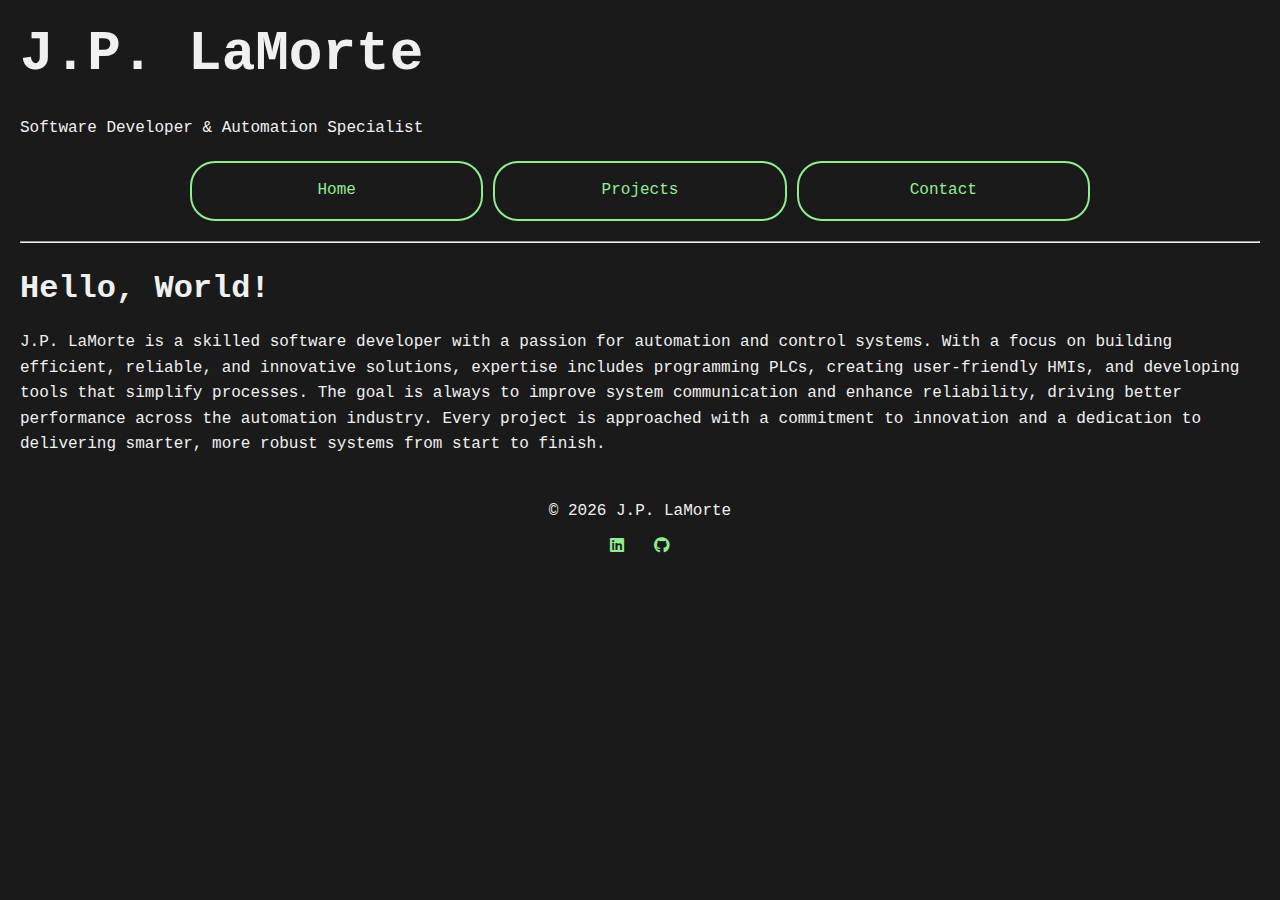
<file: index.html>
<!doctype HTML>
<html lang="en">

<head>
    <meta charset="utf-8">
    <meta name="viewport" content="width=device-width, initial-scale=1">
    <title>J.P. LaMorte | Software Developer & Automation Specialist</title>

    <meta property="og:title" content="J.P. LaMorte | Software Developer & Automation Specialist">
    <meta property="og:type" content="website">
    <meta property="og:url" content="https://www.jplamorte.com">
    <meta property="og:description" content="Portfolio and professional homepage of J.P. LaMorte.">

    <link rel="icon" href="favicon.ico" type="image/x-icon">
    <link rel="stylesheet" href="css/styles.css?v=1.0">

    <!-- Font Awesome for social icons -->
    <link rel="stylesheet" href="https://cdnjs.cloudflare.com/ajax/libs/font-awesome/6.0.0-beta3/css/all.min.css"
        integrity="sha384-..." crossorigin="anonymous">



<body>
    <div class="container">
        <header class="site-header">
            <h1>J.P. LaMorte</h1>
            <p>Software Developer & Automation Specialist</p>
            <nav>
                <ul id="mainMenu">
                    <li><a href="index.html">Home</a></li>
                    <li><a href="tools.html">Projects</a></li>
                    <li><a href="contact.html">Contact</a></li>
                </ul>
            </nav>
            <hr>
        </header>


        <main>
            <section class="intro">
                <!-- <img src="images/profile.jpg" alt="J.P. LaMorte" class="profile-pic"> -->
                <h2>Hello, World!</h2>
                <p>J.P. LaMorte is a skilled software developer with a passion for automation and control systems. With
                    a focus on building efficient, reliable, and innovative solutions, expertise includes programming
                    PLCs, creating user-friendly HMIs, and developing tools that simplify processes. The goal is always
                    to improve system communication and enhance reliability, driving better performance across the
                    automation industry. Every project is approached with a commitment to innovation and a dedication to
                    delivering smarter, more robust systems from start to finish.</p>

            </section>


        </main>

        <!-- External JavaScript file if needed -->
        <script src="js/scripts.js"></script>

        <footer>
            <p>&#169;
                <script>document.write(new Date().getFullYear());</script> J.P. LaMorte
            </p>
            <ul class="social-icons">
                <li><a href="https://www.linkedin.com/in/jplamorte/" target="_blank" rel="noopener noreferrer"><i
                            class="fab fa-linkedin"></i></a></li>
                <li><a href="https://www.github.com/jplamorte" target="_blank" rel="noopener noreferrer"><i
                            class="fab fa-github"></i></a></li>
            </ul>
        </footer>

    </div>

</body>

</html>
</file>
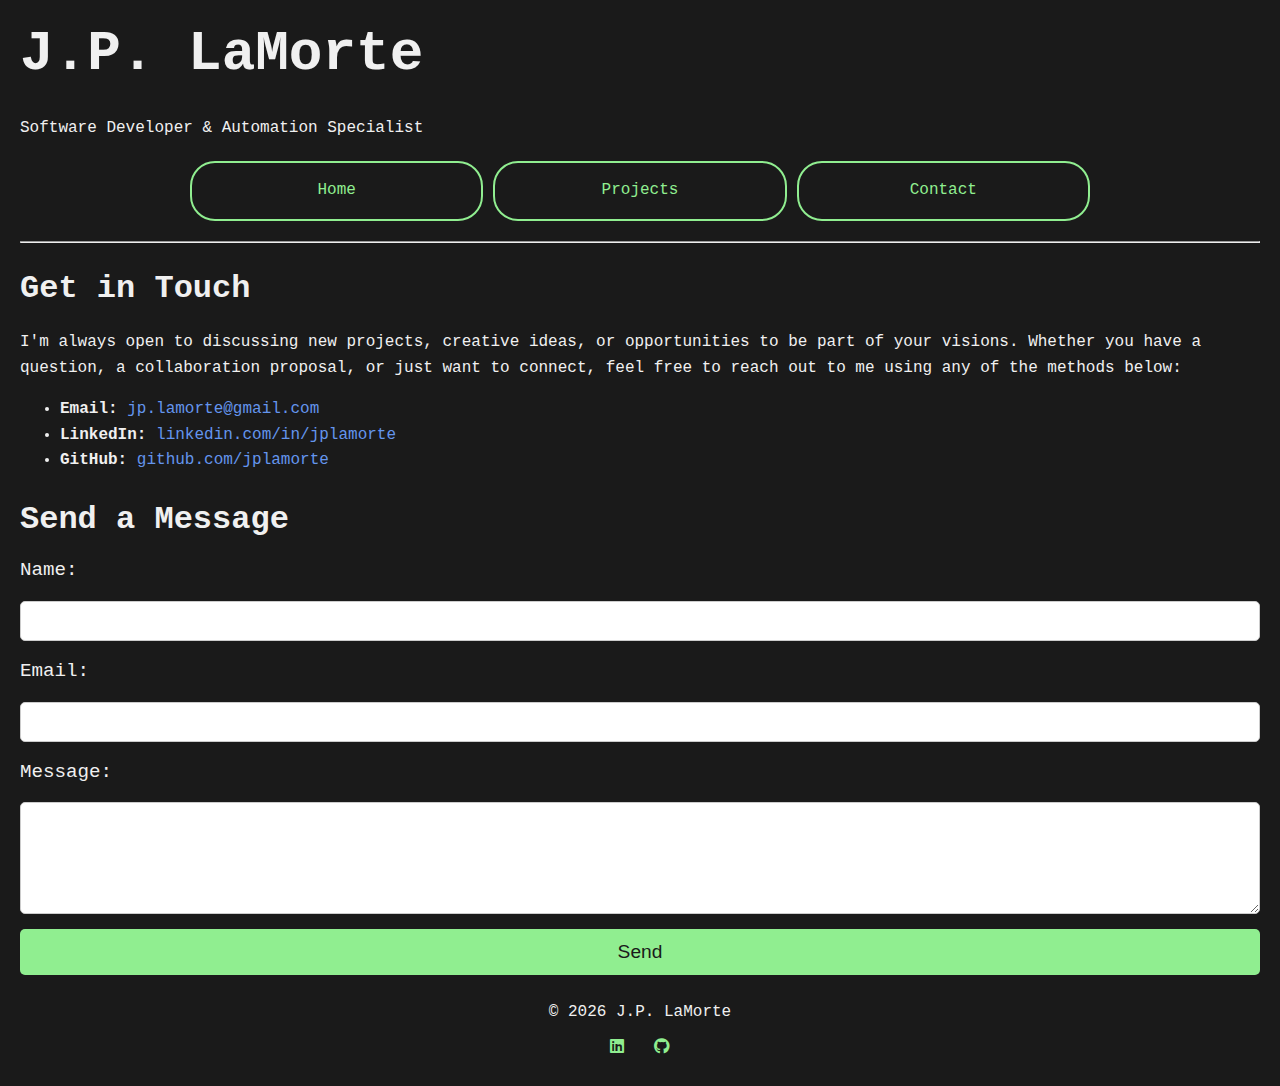
<file: contact.html>
<!doctype HTML>
<html lang="en">

<head>
    <meta charset="utf-8">
    <meta name="viewport" content="width=device-width, initial-scale=1">
    <title>Contact J.P. LaMorte</title>

    <meta property="og:title" content="Contact J.P. LaMorte">
    <meta property="og:type" content="website">
    <meta property="og:url" content="https://www.jplamorte.com/contact.html">
    <meta property="og:description"
        content="Get in touch with J.P. LaMorte for professional inquiries, collaborations, or general questions.">

    <link rel="icon" href="favicon.ico" type="image/x-icon">
    <link rel="stylesheet" href="css/styles.css?v=1.0">

    <!-- Font Awesome for social icons -->
    <link rel="stylesheet" href="https://cdnjs.cloudflare.com/ajax/libs/font-awesome/6.0.0-beta3/css/all.min.css"
        integrity="sha384-..." crossorigin="anonymous">

</head>

<body>
    <div class="container">
        <header class="site-header">
            <h1>J.P. LaMorte</h1>
            <p>Software Developer & Automation Specialist</p>
            <nav>
                <ul id="mainMenu">
                    <li><a href="index.html">Home</a></li>
                    <li><a href="tools.html">Projects</a></li>
                    <li><a href="contact.html">Contact</a></li>
                </ul>
            </nav>
            <hr>
        </header>
        <main>
            <section class="contact-info">
                <h2>Get in Touch</h2>
                <p>I'm always open to discussing new projects, creative ideas, or opportunities to be part of your
                    visions. Whether you have a question, a collaboration proposal, or just want to connect, feel free
                    to reach out to me using any of the methods below:</p>

                <ul class="contact-details">
                    <li><strong>Email:</strong> <a href="mailto:jp.lamorte@gmail.com">jp.lamorte@gmail.com</a></li>
                    <li><strong>LinkedIn:</strong> <a href="https://www.linkedin.com/in/jplamorte/" target="_blank"
                            rel="noopener noreferrer">linkedin.com/in/jplamorte</a></li>
                    <li><strong>GitHub:</strong> <a href="https://www.github.com/jplamorte" target="_blank"
                            rel="noopener noreferrer">github.com/jplamorte</a></li>
                </ul>
            </section>

            <section class="contact-form">
                <h2>Send a Message</h2>
                <form action="mailto:jp.lamorte@gmail.com" method="post" enctype="text/plain">
                    <label for="name">Name:</label>
                    <input type="text" id="name" name="name" required>

                    <label for="email">Email:</label>
                    <input type="email" id="email" name="email" required>

                    <label for="message">Message:</label>
                    <textarea id="message" name="message" rows="5" required></textarea>

                    <button type="submit">Send</button>
                </form>
            </section>
        </main>

        <footer>
            <p>&#169;
                <script>document.write(new Date().getFullYear());</script> J.P. LaMorte
            </p>
            <ul class="social-icons">
                <li><a href="https://www.linkedin.com/in/jplamorte/" target="_blank" rel="noopener noreferrer"><i
                            class="fab fa-linkedin"></i></a></li>
                <li><a href="https://www.github.com/jplamorte" target="_blank" rel="noopener noreferrer"><i
                            class="fab fa-github"></i></a></li>
            </ul>
        </footer>
    </div>

    <!-- External JavaScript file if needed -->
    <script src="js/scripts.js"></script>
</body>

</html>
</file>
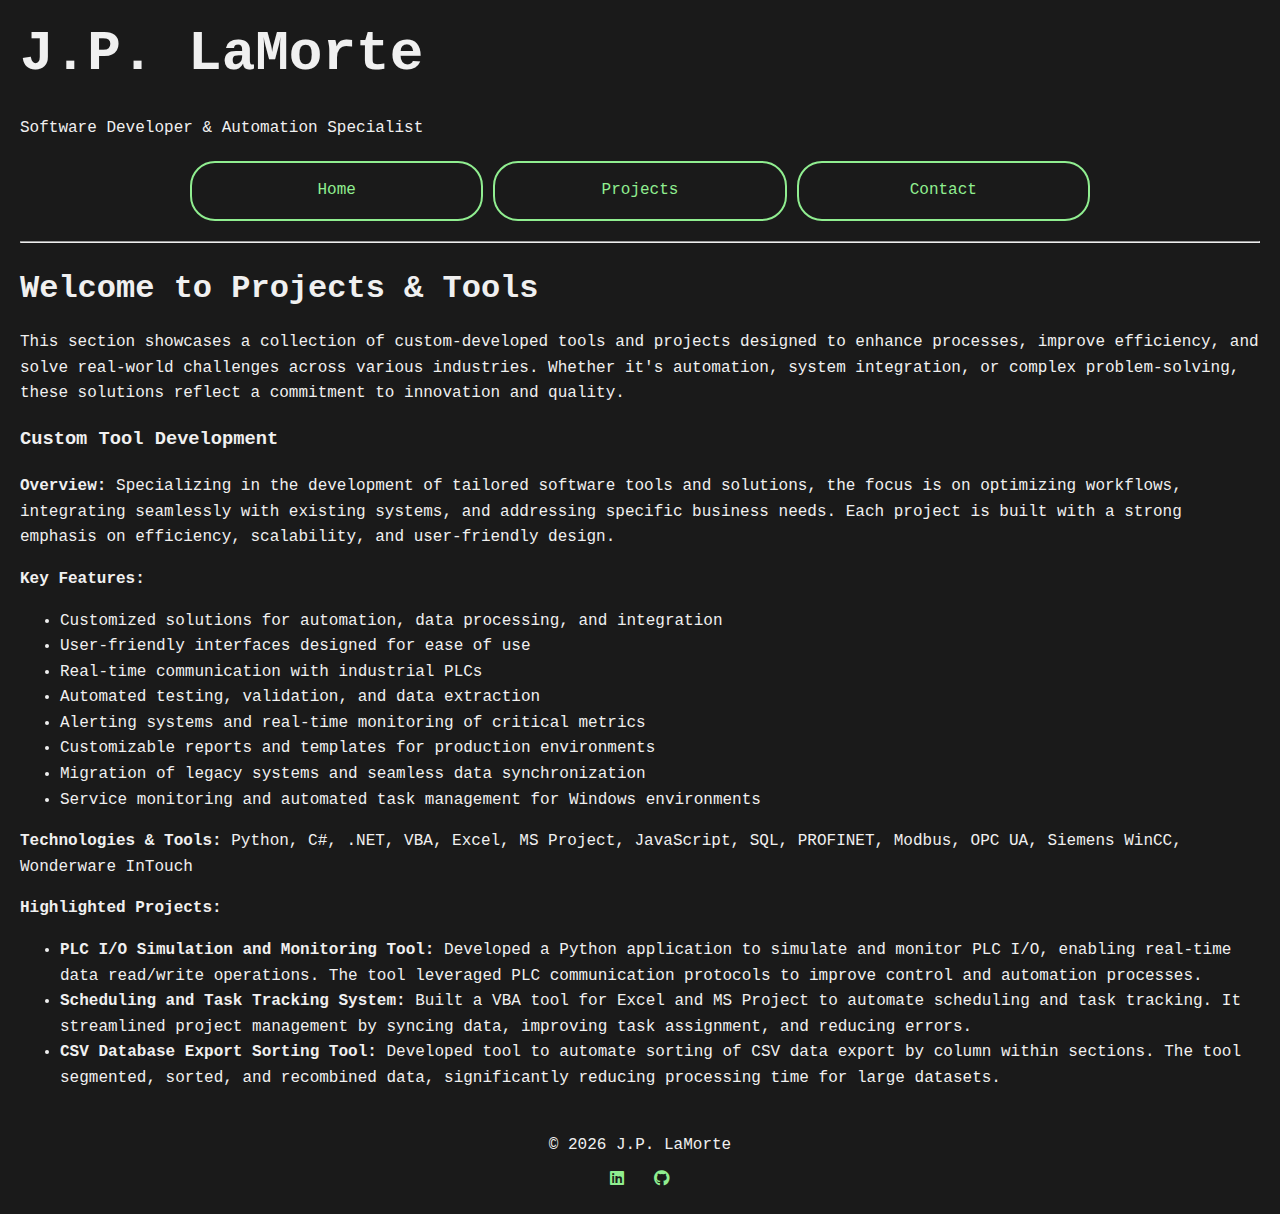
<file: tools.html>
<!DOCTYPE html>
<html lang="en">

<head>
    <meta charset="UTF-8">
    <meta name="viewport" content="width=device-width, initial-scale=1.0">
    <title>J.P. LaMorte | Tools & Projects</title>

    <meta property="og:title" content="J.P. LaMorte | Tools & Projects">
    <meta property="og:type" content="website">
    <meta property="og:url" content="https://www.jplamorte.com/tools.html">
    <meta property="og:description" content="Explore the tools and projects developed by J.P. LaMorte.">

    <link rel="icon" href="assets/favicon.ico" type="image/x-icon">
    <link rel="stylesheet" href="css/styles.css">

    <!-- Font Awesome for social icons -->
    <link rel="stylesheet" href="https://cdnjs.cloudflare.com/ajax/libs/font-awesome/6.0.0-beta3/css/all.min.css"
        integrity="sha384-..." crossorigin="anonymous">

</head>

<body>
    <div class="container">
        <header class="site-header">
            <h1>J.P. LaMorte</h1>
            <p>Software Developer & Automation Specialist</p>
            <nav>
                <ul id="mainMenu">
                    <li><a href="index.html">Home</a></li>
                    <li><a href="tools.html">Projects</a></li>
                    <li><a href="contact.html">Contact</a></li>
                </ul>
            </nav>
            <hr>
        </header>
        <main class="main">
            <section class="intro">
                <h2>Welcome to Projects & Tools</h2>
                <p>This section showcases a collection of custom-developed tools and projects designed to enhance
                    processes,
                    improve efficiency, and solve real-world challenges across various industries. Whether it's
                    automation,
                    system integration, or complex problem-solving, these solutions reflect a commitment to innovation
                    and quality.</p>
            </section>

            <section class="tool">
                <h3>Custom Tool Development</h3>
                <p><strong>Overview:</strong> Specializing in the development of tailored software tools and solutions,
                    the focus is on optimizing workflows, integrating seamlessly with existing systems, and addressing
                    specific business needs. Each project is built with a strong emphasis on efficiency, scalability,
                    and user-friendly design.</p>

                <p><strong>Key Features:</strong></p>
                <ul>
                    <li>Customized solutions for automation, data processing, and integration</li>
                    <li>User-friendly interfaces designed for ease of use</li>
                    <li>Real-time communication with industrial PLCs</li>
                    <li>Automated testing, validation, and data extraction</li>
                    <li>Alerting systems and real-time monitoring of critical metrics</li>
                    <li>Customizable reports and templates for production environments</li>
                    <li>Migration of legacy systems and seamless data synchronization</li>
                    <li>Service monitoring and automated task management for Windows environments</li>
                </ul>

                <p><strong>Technologies & Tools:</strong> Python, C#, .NET, VBA, Excel, MS Project, JavaScript, SQL,
                    PROFINET, Modbus, OPC UA,
                    Siemens WinCC, Wonderware InTouch</p>

                <p><strong>Highlighted Projects:</strong></p>
                <ul>
                    <li><strong>PLC I/O Simulation and Monitoring Tool:</strong> Developed a Python application to
                        simulate and monitor PLC I/O, enabling real-time data read/write operations. The tool leveraged
                        PLC communication protocols to improve control and automation processes.</li>

                    <li><strong>Scheduling and Task Tracking System:</strong> Built a VBA tool for Excel and MS Project
                        to automate scheduling and task tracking. It streamlined project management by syncing data,
                        improving task assignment, and reducing errors.</li>

                    <li><strong>CSV Database Export Sorting Tool:</strong> Developed tool to automate sorting of CSV
                        data export by column within sections. The tool segmented, sorted, and recombined data,
                        significantly reducing processing time for large datasets.</li>

                </ul>
            </section>
        </main>

        <footer>
            <p>&#169;
                <script>document.write(new Date().getFullYear());</script> J.P. LaMorte
            </p>
            <ul class="social-icons">
                <li><a href="https://www.linkedin.com/in/jplamorte/"><i class="fab fa-linkedin"></i></a></li>
                <li><a href="https://www.github.com/jplamorte"><i class="fab fa-github"></i></a></li>
            </ul>
        </footer>
    </div>
</body>

</html>
</file>
<file: css/styles.css>
/* CSS Variables for easy theme management */
:root {
  --background-color: #1a1a1a;
  --text-color: #f0f0f0;
  --accent-color: #90ee90;
  --link-color: #6495ed;
  --hover-link-color: #90ee90;
  --main-bg-color: #f5f5dc;
  --shadow-color: rgba(0, 0, 0, 0.2);
}

/* General Styles */
body {
  background-color: var(--background-color);
  color: var(--text-color);
  font-family: "Courier New", Courier, monospace;
  margin: 0;
  padding: 0 20px;
  display: flex;
  justify-content: center;
  line-height: 1.6;
}

@media only screen and (max-width: 600px) {
  body {
    padding: 0 10px; /* Mobile-friendly padding */
    display: block; /* Adjust layout for mobile */
  }
}

/* Centering Utility */
.center {
  text-align: center;
  padding: 20px;
}

/* Navigation Menu */
#mainMenu {
  margin: 20px auto;
  width: 90%;
  max-width: 900px;
  list-style: none;
  display: flex;
  justify-content: center;
  gap: 10px;
  padding: 0;
}

@media only screen and (max-width: 600px) {
  #mainMenu {
    flex-direction: column; /* Stack menu items vertically on mobile */
    align-items: center;
  }
}

#mainMenu li {
  flex: 1;
}

#mainMenu a {
  display: block;
  padding: 15px 20px;
  text-decoration: none;
  color: var(--accent-color);
  text-align: center;
  border: 2px solid var(--accent-color);
  border-radius: 25px;
  transition: background-color 0.3s ease, color 0.3s ease,
    border-color 0.3s ease, box-shadow 0.3s ease;
}

#mainMenu a:hover,
#mainMenu a:active {
  background-color: var(--accent-color);
  color: var(--background-color);
  border-color: var(--background-color);
  box-shadow: 0 4px 12px rgba(0, 0, 0, 0.3); /* Add hover shadow */
}

/* Main Content Styling */
.mainDiv {
  background-color: var(--main-bg-color);
  color: var(--background-color);
  border-radius: 15px;
  padding: 20px;
  margin: 40px auto;
  width: 90%;
  max-width: 900px;
  box-shadow: 0 4px 8px var(--shadow-color);
  display: grid;
  grid-template-columns: 1fr 1fr;
  gap: 20px;
}

@media only screen and (max-width: 600px) {
  .mainDiv {
    grid-template-columns: 1fr; /* Stack content for mobile */
    margin: 20px auto;
  }
}

/* Typography and Headers */
h1 {
  font-size: 3.5rem;
  margin: 10px 0;
}

h2 {
  font-size: 2rem;
  margin: 20px 0 10px;
}

/* Links */
a {
  color: var(--link-color);
  text-decoration: none;
  transition: color 0.3s ease;
}

a:hover {
  color: var(--hover-link-color);
}

/* Accessibility: Focus Styles */
a:focus-visible,
button:focus-visible {
  outline: 2px dashed var(--accent-color); /* Focus indicator for accessibility */
}

/* Footer Styling */
footer {
  background-color: var(--background-color);
  color: var(--text-color);
  padding: 20px;
  text-align: center;
}

footer p {
  margin: 5px 0;
}

footer ul {
  list-style: none;
  padding: 0;
  margin: 10px 0 0;
}

footer li {
  display: inline-block;
  margin: 0 10px;
}

footer a {
  color: var(--accent-color);
  text-decoration: none;
  transition: color 0.3s ease;
}

footer a:hover {
  color: var(--text-color);
}

/* Form Styling */
form {
  display: flex;
  flex-direction: column;
  gap: 15px;
}

form label {
  font-size: 1.2rem;
}

form input,
form textarea {
  padding: 10px;
  border-radius: 5px;
  border: 1px solid #ccc;
  font-size: 1rem;
  width: 100%;
  box-sizing: border-box;
}

form button {
  padding: 12px 24px;
  background-color: var(--accent-color);
  color: var(--background-color);
  border: none;
  border-radius: 5px;
  font-size: 1.2rem;
  cursor: pointer;
  transition: background-color 0.3s ease, color 0.3s ease, box-shadow 0.3s ease;
}

form button:hover {
  background-color: var(--background-color);
  color: var(--accent-color);
  box-shadow: 0 4px 12px rgba(0, 0, 0, 0.3); /* Add hover shadow */
}

/* Dark Mode Support */
@media (prefers-color-scheme: dark) {
  body {
    background-color: #000;
    color: #fff;
  }

  .mainDiv {
    background-color: #333;
    color: #fff;
  }
}

/* Responsive Adjustments for Tablets */
@media only screen and (max-width: 768px) {
  body {
    padding: 0 15px;
  }

  #mainMenu {
    gap: 15px; /* Increase gap for better touch experience */
  }

  .mainDiv {
    padding: 15px;
  }
}
</file>
